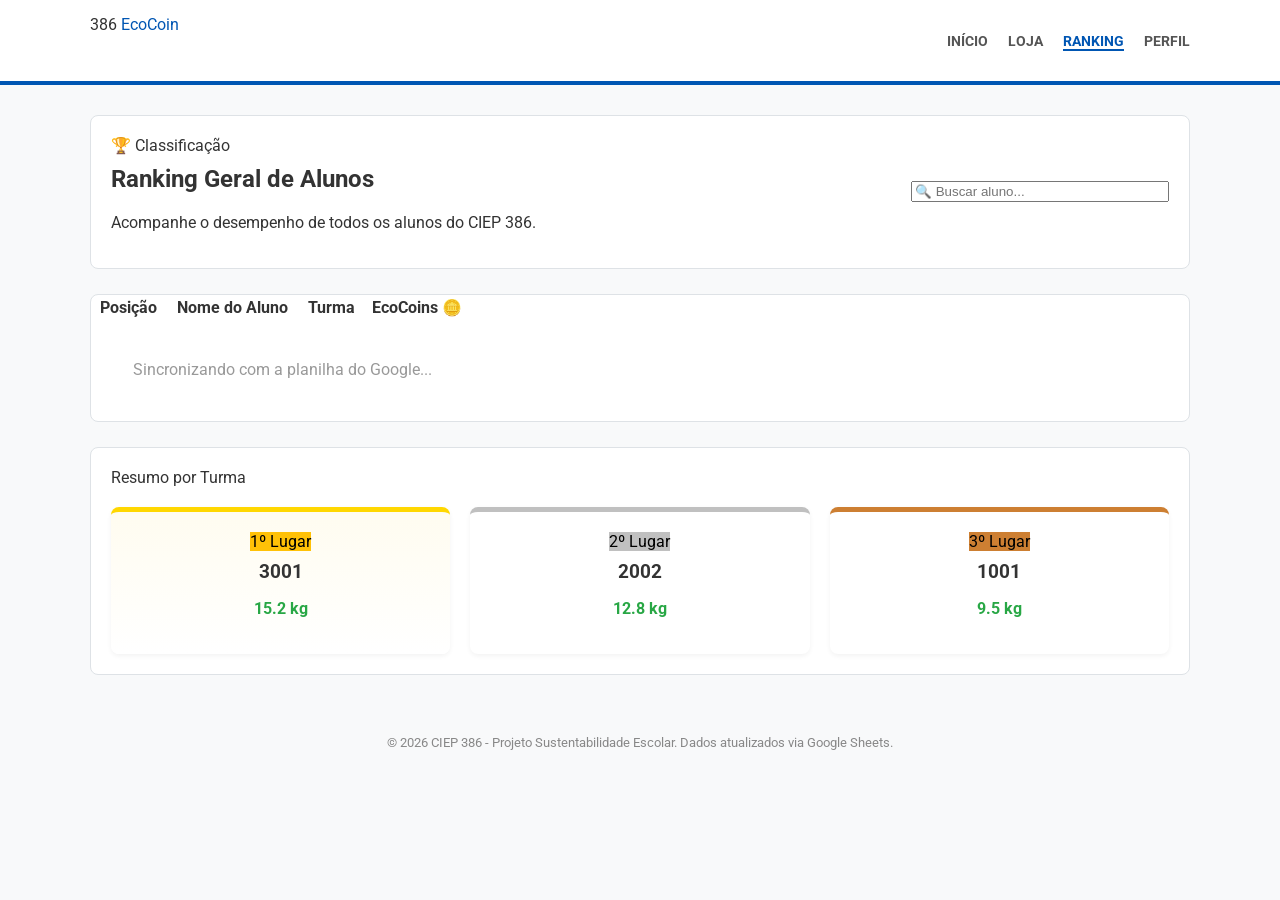
<file: ranking.html>
<!DOCTYPE html>
<html lang="pt-br">
<head>
    <meta charset="UTF-8">
    <meta name="viewport" content="width=device-width, initial-scale=1.0">
    <title>Ranking Geral - EcoCoin CIEP 386</title>
    <link rel="stylesheet" href="style.css">
</head>
<body>

    <header>
        <div class="nav-container">
            <div class="logo-text">386 <span style="color: #0056b3;">EcoCoin</span></div>
            <nav>
                <ul>
                    <li><a href="index.html">INÍCIO</a></li>
                    <li><a href="loja.html">LOJA</a></li>
                    <li><a href="ranking.html" class="active-link">RANKING</a></li>
                    <li><a href="perfil.html">PERFIL</a></li>
                </ul>
            </nav>
        </div>
    </header>

    <main class="main-content-single">
        
        <div class="card">
            <div style="display: flex; justify-content: space-between; align-items: center; flex-wrap: wrap; gap: 15px;">
                <div>
                    <span class="tag-azul">🏆 Classificação</span>
                    <h2 style="margin-top: 10px;">Ranking Geral de Alunos</h2>
                    <p class="desc">Acompanhe o desempenho de todos os alunos do CIEP 386.</p>
                </div>
                
                <div class="login-mini" style="flex-direction: row; align-items: center;">
                    <input type="text" id="buscaNome" placeholder="🔍 Buscar aluno..." onkeyup="renderizarTabelaCompleta()" style="width: 250px;">
                </div>
            </div>
        </div>

        <div class="card" style="padding: 0; overflow: hidden;">
            <table id="tabelaRankingGeral">
                <thead>
                    <tr>
                        <th>Posição</th>
                        <th>Nome do Aluno</th>
                        <th>Turma</th>
                        <th>EcoCoins 🪙</th>
                    </tr>
                </thead>
                <tbody id="corpoTabelaRanking">
                    <tr>
                        <td colspan="4" style="text-align: center; padding: 40px; color: #999;">
                            Sincronizando com a planilha do Google...
                        </td>
                    </tr>
                </tbody>
            </table>
        </div>

        <div class="card">
            <span class="ranking-title">Resumo por Turma</span>
            <div class="turmas-ranking-grid" style="margin-top: 20px;">
                <div class="turma-card gold-border">
                    <span class="tag-azul" style="background: #ffc107; color: #000;">1º Lugar</span>
                    <h3>3001</h3>
                    <p class="valor-eco">15.2 kg</p>
                </div>
                <div class="turma-card silver-border">
                    <span class="tag-azul" style="background: #c0c0c0; color: #000;">2º Lugar</span>
                    <h3>2002</h3>
                    <p class="valor-eco">12.8 kg</p>
                </div>
                <div class="turma-card bronze-border">
                    <span class="tag-azul" style="background: #cd7f32; color: #000;">3º Lugar</span>
                    <h3>1001</h3>
                    <p class="valor-eco">9.5 kg</p>
                </div>
            </div>
        </div>

    </main>

    <footer style="text-align: center; padding: 30px; color: #888; font-size: 0.8rem;">
        &copy; 2026 CIEP 386 - Projeto Sustentabilidade Escolar. Dados atualizados via Google Sheets.
    </footer>

    <script src="script.js"></script>
</body>
</html>
</file>
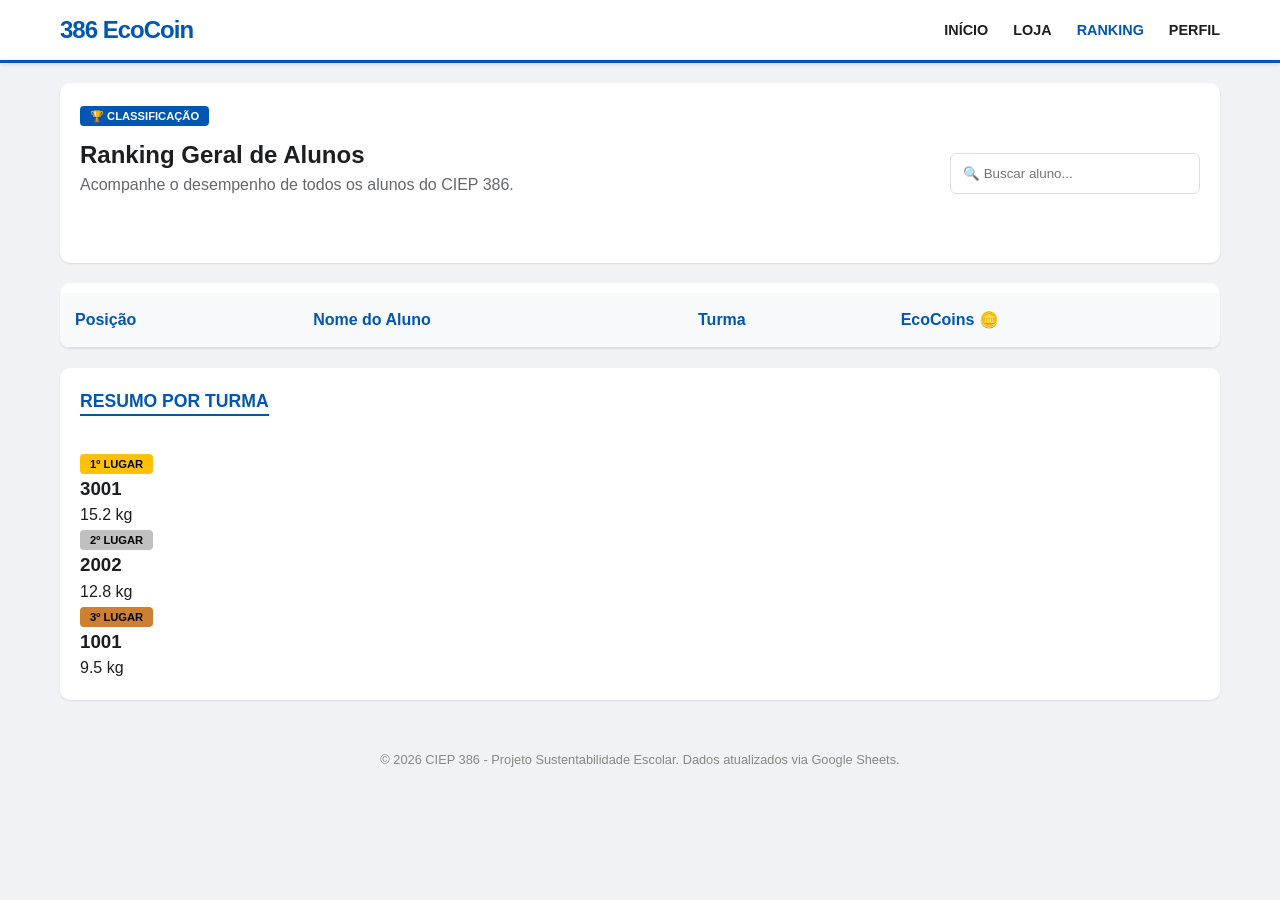
<file: Site/ranking.html>
<!DOCTYPE html>
<html lang="pt-br">
<head>
    <meta charset="UTF-8">
    <meta name="viewport" content="width=device-width, initial-scale=1.0">
    <title>Ranking Geral - EcoCoin CIEP 386</title>
    <link rel="stylesheet" href="style.css">
</head>
<body>

    <header>
        <div class="nav-container">
            <div class="logo-text">386 <span style="color: #0056b3;">EcoCoin</span></div>
            <nav>
                <ul>
                    <li><a href="index.html">INÍCIO</a></li>
                    <li><a href="loja.html">LOJA</a></li>
                    <li><a href="ranking.html" class="active-link">RANKING</a></li>
                    <li><a href="perfil.html">PERFIL</a></li>
                </ul>
            </nav>
        </div>
    </header>

    <main class="main-content-single">
        
        <div class="card">
            <div style="display: flex; justify-content: space-between; align-items: center; flex-wrap: wrap; gap: 15px;">
                <div>
                    <span class="tag-azul">🏆 Classificação</span>
                    <h2 style="margin-top: 10px;">Ranking Geral de Alunos</h2>
                    <p class="desc">Acompanhe o desempenho de todos os alunos do CIEP 386.</p>
                </div>
                
                <div class="login-mini" style="flex-direction: row; align-items: center;">
                    <input type="text" id="buscaNome" placeholder="🔍 Buscar aluno..." onkeyup="renderizarTabelaCompleta()" style="width: 250px;">
                </div>
            </div>
        </div>

        <div class="card" style="padding: 0; overflow: hidden;">
            <table id="tabelaRankingGeral">
                <thead>
                    <tr>
                        <th>Posição</th>
                        <th>Nome do Aluno</th>
                        <th>Turma</th>
                        <th>EcoCoins 🪙</th>
                    </tr>
                </thead>
                <tbody id="corpoTabelaRanking">
                    <tr>
                        <td colspan="4" style="text-align: center; padding: 40px; color: #999;">
                            Sincronizando com a planilha do Google...
                        </td>
                    </tr>
                </tbody>
            </table>
        </div>

        <div class="card">
            <span class="ranking-title">Resumo por Turma</span>
            <div class="turmas-ranking-grid" style="margin-top: 20px;">
                <div class="turma-card gold-border">
                    <span class="tag-azul" style="background: #ffc107; color: #000;">1º Lugar</span>
                    <h3>3001</h3>
                    <p class="valor-eco">15.2 kg</p>
                </div>
                <div class="turma-card silver-border">
                    <span class="tag-azul" style="background: #c0c0c0; color: #000;">2º Lugar</span>
                    <h3>2002</h3>
                    <p class="valor-eco">12.8 kg</p>
                </div>
                <div class="turma-card bronze-border">
                    <span class="tag-azul" style="background: #cd7f32; color: #000;">3º Lugar</span>
                    <h3>1001</h3>
                    <p class="valor-eco">9.5 kg</p>
                </div>
            </div>
        </div>

    </main>

    <footer style="text-align: center; padding: 30px; color: #888; font-size: 0.8rem;">
        &copy; 2026 CIEP 386 - Projeto Sustentabilidade Escolar. Dados atualizados via Google Sheets.
    </footer>

    <script src="script.js"></script>
</body>
</html>
</file>
<file: style.css>
@import url('https://fonts.googleapis.com/css2?family=Roboto:wght@400;700&display=swap');

:root {
    --primary-blue: #0056b3;
    --success-green: #28a745;
    --light-bg: #f8f9fa;
    --white: #ffffff;
    --border: #dee2e6;
}

body { font-family: 'Roboto', sans-serif; background: var(--light-bg); margin: 0; color: #333; }

/* HEADER */
header { background: var(--white); border-bottom: 4px solid var(--primary-blue); padding: 15px 0; }
.nav-container { max-width: 1100px; margin: 0 auto; display: flex; justify-content: space-between; padding: 0 20px; }
nav ul { list-style: none; display: flex; gap: 20px; }
nav a { text-decoration: none; color: #555; font-weight: bold; font-size: 0.85rem; text-transform: uppercase; }

/* GRID PRINCIPAL */
.main-content { max-width: 1100px; margin: 30px auto; display: grid; grid-template-columns: 2fr 1fr; gap: 25px; padding: 0 20px; }

/* CARDS */
.card { background: var(--white); border: 1px solid var(--border); border-radius: 8px; padding: 20px; margin-bottom: 25px; }
.card-title { font-weight: bold; color: var(--primary-blue); border-left: 5px solid var(--primary-blue); padding-left: 10px; display: block; margin-bottom: 15px; }

/* SLIDESHOW */
.slideshow-container { position: relative; border-radius: 8px; overflow: hidden; margin-bottom: 25px; }
.mySlides { display: none; }
.slide-text { position: absolute; bottom: 0; background: rgba(0,0,0,0.6); color: white; width: 100%; padding: 15px; }
.prev, .next { cursor: pointer; position: absolute; top: 50%; color: white; padding: 16px; font-weight: bold; text-decoration: none; }
.next { right: 0; }
.dot-container { position: absolute; bottom: 10px; width: 100%; text-align: center; }
.dot { height: 12px; width: 12px; background: #bbb; border-radius: 50%; display: inline-block; cursor: pointer; }
.dot.active { background: var(--primary-blue); }

/* ABAS */
.abas-container { display: flex; gap: 8px; margin-bottom: 15px; border-bottom: 1px solid var(--border); padding-bottom: 10px; }
.tab-btn { padding: 6px 14px; cursor: pointer; border: 1px solid var(--border); border-radius: 4px; font-weight: bold; }
.tab-btn.active { background: var(--primary-blue); color: white; }
.tab-content { display: none; }
.tab-content.active { display: block; }

/* BOTÕES AÇÃO */
.btn-inscrever, .btn-comprar { margin-top: 10px; padding: 10px 20px; border: none; border-radius: 5px; cursor: pointer; font-weight: bold; color: white; transition: 0.3s; }
.btn-inscrever { background: var(--primary-blue); }
.btn-comprar { background: var(--success-green); width: 100%; }

/* PÓDIO E RANKING */
.podium-container { display: flex; align-items: flex-end; justify-content: center; gap: 10px; margin: 20px 0; border-bottom: 1px solid var(--border); padding-bottom: 10px; }
.podium-item { display: flex; flex-direction: column; align-items: center; flex: 1; }
.podium-bar { width: 100%; color: white; display: flex; justify-content: center; align-items: center; font-weight: bold; border-radius: 5px 5px 0 0; }
.gold .podium-bar { height: 70px; background: #FFD700; }
.silver .podium-bar { height: 50px; background: #C0C0C0; }
.bronze .podium-bar { height: 35px; background: #CD7F32; }
.ranking-list-extended { list-style: none; padding: 0; }
.ranking-item { display: flex; justify-content: space-between; padding: 8px 0; border-bottom: 1px dotted var(--border); }
.badge { background: #ffc107; padding: 2px 8px; border-radius: 4px; font-weight: bold; }

/* TURMAS */
.barra-fundo { background: #eee; height: 10px; border-radius: 10px; overflow: hidden; margin-top: 5px; }
.barra-preenchimento { height: 100%; border-radius: 10px; }
.btn-full { width: 100%; padding: 10px; background: var(--primary-blue); color: white; border: none; border-radius: 5px; cursor: pointer; margin-top: 10px; }

/* Layout de Coluna Única para a Loja */
.main-content-single {
    max-width: 1100px;
    margin: 30px auto;
    padding: 0 20px;
}

/* Banner de Saldo */
.saldo-banner {
    background: var(--white);
    padding: 20px;
    border-radius: 8px;
    display: flex;
    justify-content: space-between;
    align-items: center;
    margin-bottom: 25px;
    border: 1px solid var(--border);
    border-left: 8px solid var(--success-green);
}

.saldo-info strong {
    font-size: 1.4rem;
    color: var(--success-green);
    margin-left: 10px;
}

/* Grid de Produtos */
.produtos-grid {
    display: grid;
    grid-template-columns: repeat(auto-fill, minmax(220px, 1fr));
    gap: 20px;
}

.item-loja-card {
    text-align: center;
    transition: transform 0.2s;
}

.item-loja-card:hover {
    transform: translateY(-5px);
    box-shadow: 0 5px 15px rgba(0,0,0,0.1);
}

.img-produto img {
    width: 100%;
    height: 150px;
    object-fit: contain;
    margin-bottom: 10px;
}

.preco {
    display: block;
    font-size: 1.2rem;
    font-weight: bold;
    color: #444;
    margin: 10px 0;
}

.tag-laranja { background-color: #fd7e14; }

.active-link {
    color: var(--primary-blue) !important;
    border-bottom: 2px solid var(--primary-blue);
}

/* Estilos do Perfil */
.perfil-header {
    display: flex;
    gap: 30px;
    align-items: center;
    background: linear-gradient(to right, #ffffff, #f0f7ff);
}

.perfil-avatar img {
    width: 120px;
    height: 120px;
    border-radius: 50%;
    border: 4px solid var(--primary-blue);
}

.saldo-destaque {
    display: inline-block;
    margin-top: 10px;
    background: var(--success-green);
    color: white;
    padding: 8px 15px;
    border-radius: 20px;
    font-weight: bold;
    font-size: 1.1rem;
}

/* Tabela de Histórico */
.tabela-historico {
    width: 100%;
    border-collapse: collapse;
    margin-top: 10px;
}

.tabela-historico th, .tabela-historico td {
    text-align: left;
    padding: 12px;
    border-bottom: 1px solid var(--border);
}

.valor-positivo { color: var(--success-green); font-weight: bold; }
.valor-negativo { color: #dc3545; font-weight: bold; }

/* Grid de Conquistas */
.conquistas-grid {
    display: grid;
    grid-template-columns: repeat(3, 1fr);
    gap: 10px;
    text-align: center;
}

.conquista-item {
    padding: 10px;
    background: #f8f9fa;
    border-radius: 8px;
    border: 1px solid var(--border);
}

.badge-icon { font-size: 1.5rem; margin-bottom: 5px; }

.conquista-item.bloqueada {
    filter: grayscale(1);
    opacity: 0.5;
}

.btn-secondary { background: #6c757d; color: white; border: none; padding: 10px; border-radius: 5px; cursor: pointer; }
.btn-danger { background: #dc3545; color: white; border: none; padding: 10px; border-radius: 5px; cursor: pointer; }

/* Header do Ranking com busca */
.ranking-header-flex {
    display: flex;
    justify-content: space-between;
    align-items: center;
    flex-wrap: wrap;
    gap: 15px;
    margin-bottom: 20px;
}

.controles-ranking {
    display: flex;
    gap: 10px;
}

.controles-ranking input {
    padding: 8px 12px;
    border: 1px solid var(--border);
    border-radius: 5px;
    outline: none;
}

/* Tabela de Ranking */
.tabela-container {
    overflow-x: auto; /* Scroll para celulares */
}

.tabela-ranking {
    width: 100%;
    border-collapse: collapse;
}

.tabela-ranking th {
    background-color: #f1f3f5;
    padding: 15px;
    text-align: left;
    color: var(--primary-blue);
    font-weight: bold;
    border-bottom: 2px solid var(--border);
}

.tabela-ranking td {
    padding: 15px;
    border-bottom: 1px solid var(--border);
}

.linha-aluno:hover {
    background-color: #f8f9fa;
}

.valor-eco {
    font-weight: bold;
    color: var(--success-green);
}

/* Grid de Ranking de Turmas */
.turmas-ranking-grid {
    display: grid;
    grid-template-columns: repeat(auto-fit, minmax(250px, 1fr));
    gap: 20px;
    margin-top: 15px;
}

.turma-card {
    background: #fff;
    padding: 20px;
    border-radius: 8px;
    text-align: center;
    border-top: 5px solid #eee;
    box-shadow: 0 2px 5px rgba(0,0,0,0.05);
}

.posicao-turma {
    font-size: 0.8rem;
    font-weight: bold;
    text-transform: uppercase;
    color: #888;
}

.turma-card h3 {
    margin: 10px 0;
    color: var(--text-dark);
}

.peso-total {
    font-size: 1.4rem;
    font-weight: bold;
    color: var(--primary-blue);
    display: block;
    margin-bottom: 10px;
}

/* Bordas Metais */
.gold-border { border-top-color: #FFD700; background: linear-gradient(to bottom, #fffcf0, #fff); }
.silver-border { border-top-color: #C0C0C0; }
.bronze-border { border-top-color: #CD7F32; }

/* Barra de progresso simplificada para os cards */
.barra-fundo-mini {
    background: #eee;
    height: 6px;
    border-radius: 3px;
    overflow: hidden;
}
</file>
<file: Site/style.css>
/* ==========================================
   1. VARIÁVEIS E CONFIGURAÇÕES GERAIS
   ========================================== */
:root {
    --primary-blue: #0056b3;
    --primary-dark: #003d80;
    --success-green: #28a745;
    --bg-light: #f0f2f5;
    --white: #ffffff;
    --text-dark: #1c1e21;
    --text-gray: #65676b;
    --border: #dddfe2;
    --gold: #ffdf00;
}

* { box-sizing: border-box; margin: 0; padding: 0; }

body {
    font-family: 'Segoe UI', Helvetica, Arial, sans-serif;
    background-color: var(--bg-light);
    color: var(--text-dark);
    line-height: 1.5;
}

/* ==========================================
   2. CABEÇALHO (NAV)
   ========================================== */
header {
    background: var(--white);
    padding: 12px 0;
    border-bottom: 3px solid var(--primary-blue);
    box-shadow: 0 2px 4px rgba(0,0,0,0.1);
    position: sticky;
    top: 0;
    z-index: 1000;
}

.nav-container {
    max-width: 1200px;
    margin: 0 auto;
    display: flex;
    justify-content: space-between;
    align-items: center;
    padding: 0 20px;
}

.logo-text { 
    font-size: 1.5rem; 
    font-weight: bold; 
    color: var(--primary-blue); 
    letter-spacing: -1px;
}

nav ul { list-style: none; display: flex; gap: 25px; }
nav a { 
    text-decoration: none; 
    color: var(--text-dark); 
    font-weight: 600; 
    font-size: 0.9rem;
    transition: 0.2s;
}
nav a:hover, nav a.active-link { color: var(--primary-blue); }

/* ==========================================
   3. LAYOUT EM COLUNAS (HOME)
   ========================================== */
.main-content {
    max-width: 1200px;
    margin: 20px auto;
    display: grid;
    grid-template-columns: 1.8fr 1fr; /* Coluna maior na esquerda */
    gap: 20px;
    padding: 0 20px;
}

/* Layout para páginas de tela cheia (Loja/Ranking Geral) */
.main-content-single {
    max-width: 1200px;
    margin: 20px auto;
    padding: 0 20px;
}

.card {
    background: var(--white);
    border-radius: 10px;
    box-shadow: 0 1px 2px rgba(0,0,0,0.1);
    margin-bottom: 20px;
    padding: 20px;
}

/* ==========================================
   4. SLIDESHOW (TOPO ESQUERDA)
   ========================================== */
.slideshow-container {
    position: relative;
    height: 320px;
    padding: 0 !important; /* Remove padding do card para a imagem sangrar */
    overflow: hidden;
}

.mySlides { display: none; height: 100%; }
.mySlides img { width: 100%; height: 100%; object-fit: cover; }

.slide-caption {
    position: absolute; bottom: 0; background: rgba(0,0,0,0.7);
    color: white; width: 100%; padding: 15px; font-weight: bold;
}

.prev, .next {
    cursor: pointer; position: absolute; top: 50%; padding: 16px;
    color: white; font-weight: bold; transform: translateY(-50%);
    text-decoration: none; border-radius: 0 3px 3px 0;
}
.next { right: 0; border-radius: 3px 0 0 3px; }
.prev:hover, .next:hover { background: rgba(0,0,0,0.8); }

/* ==========================================
   5. SISTEMA DE ABAS E EVENTOS (ESTILO PRINT)
   ========================================== */
.aba-header {
    border-bottom: 1px solid var(--border);
    padding-bottom: 10px;
    margin-bottom: 15px;
    display: flex;
    gap: 15px;
}

.num { color: #999; cursor: pointer; font-weight: bold; font-size: 0.9rem; transition: 0.3s; }
.num.active { color: var(--primary-blue); border-bottom: 2px solid var(--primary-blue); }

.tag-azul { background: var(--primary-blue); color: white; padding: 4px 10px; border-radius: 4px; font-size: 0.7rem; font-weight: bold; text-transform: uppercase; }
.tag-verde { background: var(--success-green); color: white; padding: 4px 10px; border-radius: 4px; font-size: 0.7rem; font-weight: bold; text-transform: uppercase; }

.content-box h2 { margin: 12px 0; font-size: 1.5rem; color: #111; }
.desc { color: var(--text-gray); margin-bottom: 20px; min-height: 50px; }
.info-footer { font-size: 0.85rem; color: #888; font-weight: 600; border-top: 1px solid #eee; padding-top: 10px; }

/* ==========================================
   6. RANKINGS LATERAIS (DIREITA)
   ========================================== */
.ranking-title {
    color: var(--primary-blue);
    margin-bottom: 15px;
    font-size: 1.1rem;
    font-weight: 800;
    text-transform: uppercase;
    border-bottom: 2px solid var(--primary-blue);
    display: inline-block;
}

.ranking-list { list-style: none; }
.ranking-list li {
    display: flex;
    justify-content: space-between;
    align-items: center;
    padding: 12px 0;
    border-bottom: 1px solid #f1f1f1;
    font-size: 0.95rem;
}

.badge-coin {
    background: #fff3cd;
    color: #856404;
    padding: 3px 10px;
    border-radius: 6px;
    font-weight: bold;
    font-size: 0.8rem;
    border: 1px solid #ffeeba;
}

.btn-ranking {
    width: 100%;
    margin-top: 15px;
    background: var(--primary-blue);
    color: white;
    border: none;
    padding: 10px;
    border-radius: 6px;
    cursor: pointer;
    font-weight: bold;
    transition: 0.3s;
}
.btn-ranking:hover { background: var(--primary-dark); }

/* ==========================================
   7. LOJA (GRID DE PRODUTOS)
   ========================================== */
.produtos-grid {
    display: grid;
    grid-template-columns: repeat(auto-fill, minmax(220px, 1fr));
    gap: 20px;
}

.item-loja-card { text-align: center; transition: 0.3s; }
.item-loja-card:hover { transform: translateY(-5px); }

.item-loja-card img { width: 100%; border-radius: 8px; margin-bottom: 15px; }

.preco-tag {
    display: block;
    font-size: 1.3rem;
    font-weight: bold;
    color: var(--success-green);
    margin: 10px 0;
}

/* ==========================================
   8. TABELAS (RANKING GERAL)
   ========================================== */
table { width: 100%; border-collapse: collapse; margin-top: 10px; }
th, td { padding: 15px; text-align: left; border-bottom: 1px solid var(--border); }
th { background: #f8f9fa; color: var(--primary-blue); font-weight: bold; }
tr:hover { background: #f9f9f9; }

/* ==========================================
   9. PERFIL E LOGIN
   ========================================== */
.login-mini { display: flex; flex-direction: column; gap: 10px; }
.login-mini input { padding: 12px; border: 1px solid var(--border); border-radius: 6px; }
.login-mini button { 
    background: var(--success-green); 
    color: white; border: none; 
    padding: 12px; border-radius: 6px; 
    font-weight: bold; cursor: pointer; 
}

.perfil-header { display: flex; align-items: center; gap: 20px; }
.perfil-avatar { width: 100px; height: 100px; border-radius: 50%; border: 4px solid var(--primary-blue); }

/* ==========================================
   10. RESPONSIVIDADE
   ========================================== */
@media (max-width: 850px) {
    .main-content { grid-template-columns: 1fr; }
    .col-direita { order: -1; } /* Ranking sobe no mobile */
    .slideshow-container { height: 200px; }
}
</file>
